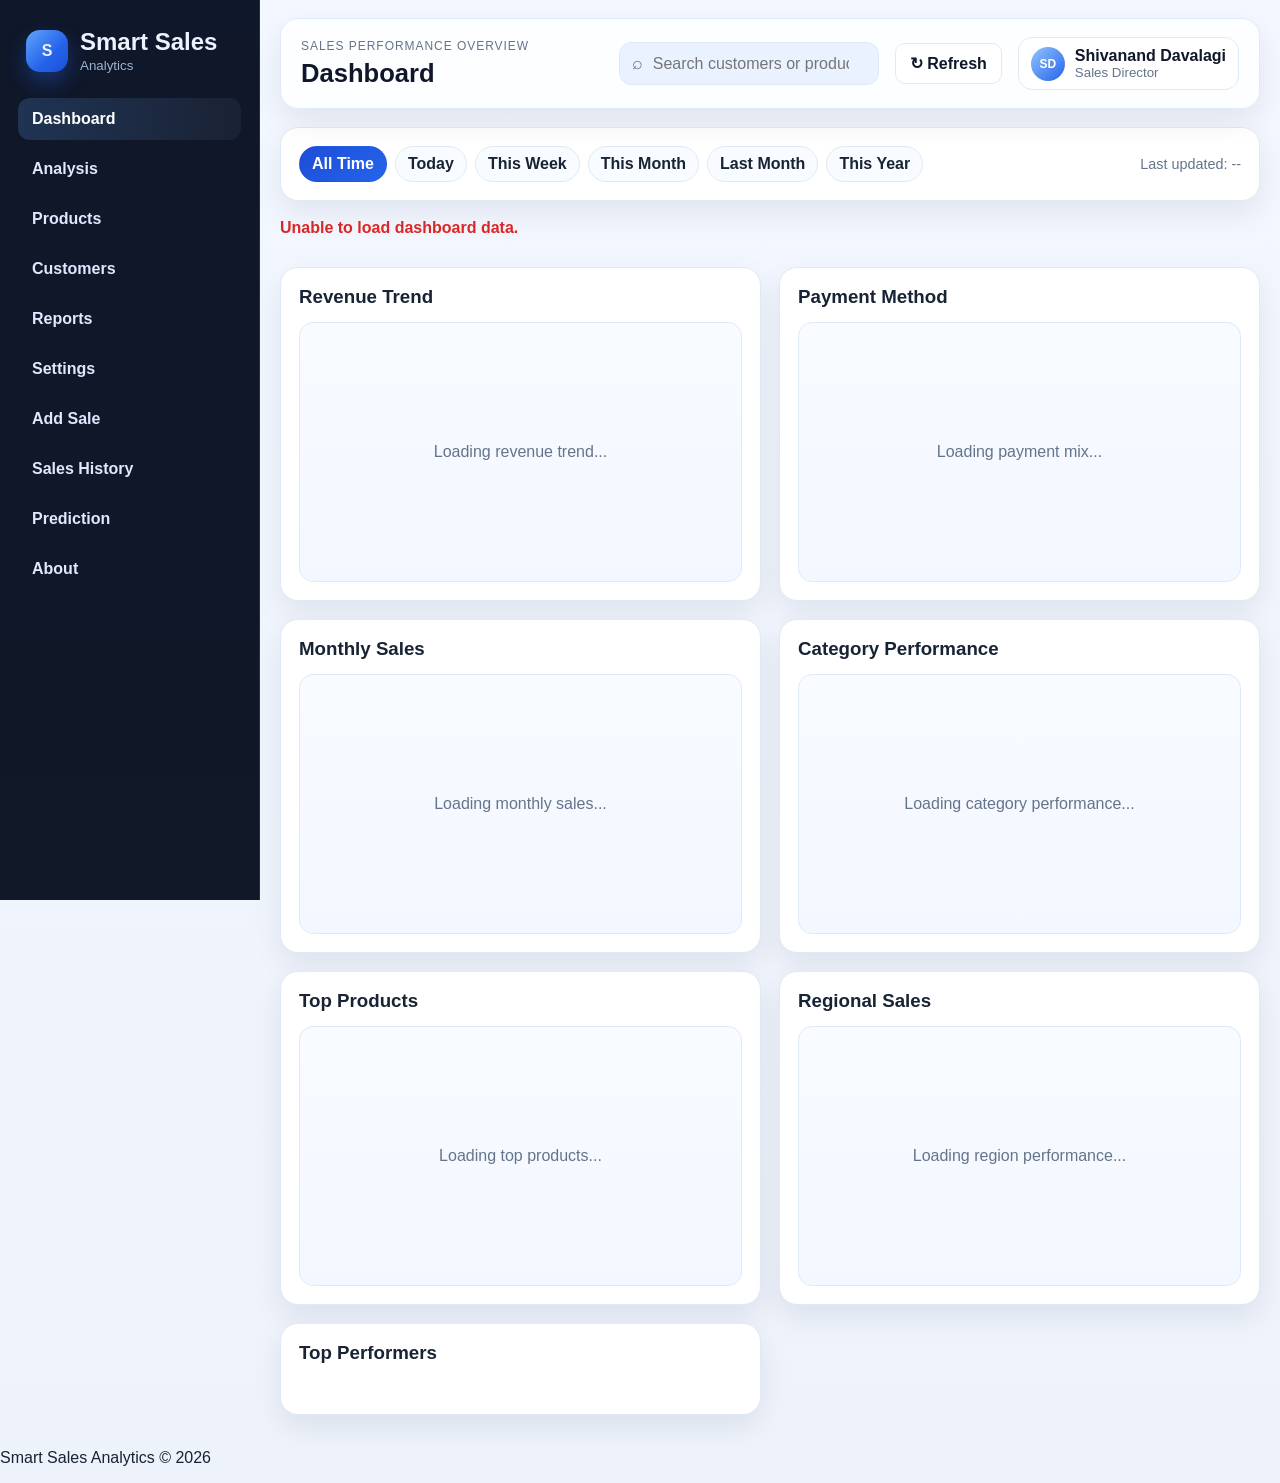
<file: frontend/index.html>
<!DOCTYPE html>
<html lang="en">
  <head>
    <meta charset="UTF-8" />
    <meta name="viewport" content="width=device-width, initial-scale=1.0" />
    <title>Smart Sales Analytics</title>
    <link rel="stylesheet" href="css/style.css" />
  </head>
  <body>
    <div class="app-shell">
      <aside class="sidebar" id="sidebar">
        <div class="sidebar-header">
          <div class="brand-box">
            <div class="brand-icon">S</div>
            <div>
              <h2>Smart Sales</h2>
              <small>Analytics</small>
            </div>
          </div>
          <button class="sidebar-close" id="sidebarClose" aria-label="Close sidebar">×</button>
        </div>

        <nav class="nav-menu" id="navMenu">
          <button class="nav-item active" data-section="dashboard">Dashboard</button>
          <button class="nav-item" data-section="analysis">Analysis</button>
          <button class="nav-item" data-section="products">Products</button>
          <button class="nav-item" data-section="customers">Customers</button>
          <button class="nav-item" data-section="reports">Reports</button>
          <button class="nav-item" data-section="settings">Settings</button>
          <button class="nav-item" data-section="add-sale">Add Sale</button>
          <button class="nav-item" data-section="sales-history">Sales History</button>
          <button class="nav-item" data-section="prediction">Prediction</button>
          <button class="nav-item" data-section="about">About</button>
        </nav>
      </aside>

      <main class="main-panel">
        <header class="topbar">
          <div class="header-left">
            <button class="menu-toggle" id="menuToggle" aria-label="Toggle sidebar">☰</button>
            <div class="header-title-wrap">
              <p class="eyebrow">Sales performance overview</p>
              <h1>Dashboard</h1>
            </div>
          </div>
          <div class="header-right">
            <label class="global-search" aria-label="Search sales records">
              <span class="search-icon">⌕</span>
              <input type="search" id="globalSearch" placeholder="Search customers or products" />
            </label>
            <button class="toolbar-btn" id="refreshDashboardBtn" type="button" aria-label="Refresh dashboard">↻ Refresh</button>
            <div class="profile-menu">
              <button class="profile-button" id="profileToggle" type="button" aria-expanded="false">
                <span class="profile-avatar">SD</span>
                <span class="profile-meta">
                  <strong>Shivanand Davalagi</strong>
                  <small>Sales Director</small>
                </span>
              </button>
              <div class="profile-panel" id="profilePanel" hidden>
                <div class="profile-header">
                  <span class="profile-avatar large">SD</span>
                  <div>
                    <strong>Shivanand Davalagi</strong>
                    <small>Director, Revenue Operations</small>
                  </div>
                </div>
                <div class="profile-contact">
                  <a class="phone-link" href="tel:+919482371974">📞 +91 94823 71974</a>
                </div>
              </div>
            </div>
          </div>
        </header>

        <section class="page-section active" id="dashboard">
          <div class="dashboard-toolbar panel">
            <div class="dashboard-range" aria-label="Dashboard date range">
              <button class="range-btn active" data-range="all" type="button">All Time</button>
              <button class="range-btn" data-range="today" type="button">Today</button>
              <button class="range-btn" data-range="week" type="button">This Week</button>
              <button class="range-btn" data-range="month" type="button">This Month</button>
              <button class="range-btn" data-range="last_month" type="button">Last Month</button>
              <button class="range-btn" data-range="year" type="button">This Year</button>
            </div>
            <div class="last-updated">Last updated: <span id="lastUpdatedText">--</span></div>
          </div>
          <div id="dashboardStatus" class="status-message"></div>
          <div id="dashboardKpis" class="kpi-grid"></div>

          <div class="dashboard-grid">
            <div class="panel chart-panel wide-panel">
              <div class="panel-heading">
                <h3>Revenue Trend</h3>
              </div>
              <div id="revenueTrendChart" class="chart-placeholder chart-surface">Loading revenue trend...</div>
            </div>
            <div class="panel chart-panel">
              <div class="panel-heading">
                <h3>Payment Method</h3>
              </div>
              <div id="paymentChart" class="chart-placeholder chart-surface">Loading payment mix...</div>
            </div>
          </div>

          <div class="dashboard-grid">
            <div class="panel chart-panel">
              <div class="panel-heading">
                <h3>Monthly Sales</h3>
              </div>
              <div id="monthlyChart" class="chart-placeholder chart-surface">Loading monthly sales...</div>
            </div>
            <div class="panel chart-panel">
              <div class="panel-heading">
                <h3>Category Performance</h3>
              </div>
              <div id="categoryChart" class="chart-placeholder chart-surface">Loading category performance...</div>
            </div>
          </div>

          <div class="dashboard-grid">
            <div class="panel chart-panel">
              <div class="panel-heading">
                <h3>Top Products</h3>
              </div>
              <div id="productsChart" class="chart-placeholder chart-surface">Loading top products...</div>
            </div>
            <div class="panel chart-panel">
              <div class="panel-heading">
                <h3>Regional Sales</h3>
              </div>
              <div id="regionChart" class="chart-placeholder chart-surface">Loading region performance...</div>
            </div>
          </div>

          <div class="dashboard-grid dashboard-lower-grid">
            <div class="panel">
              <div class="panel-heading">
                <h3>Top Performers</h3>
              </div>
              <div id="topPerformersGrid" class="performers-grid"></div>
            </div>
          </div>
        </section>

        <section class="page-section" id="analysis">
          <div class="analysis-shell">
            <div class="analysis-header">
              <div>
                <p class="analysis-kicker">Business intelligence</p>
                <h2>Analysis</h2>
              </div>
              <div class="analysis-subtitle">Detailed sales performance and business insights</div>
            </div>

            <div class="panel analysis-filter-panel">
              <div class="analysis-range-group" aria-label="Date range filters">
                <button class="analysis-range-btn active" data-range="all" type="button">All Time</button>
                <button class="analysis-range-btn" data-range="today" type="button">Today</button>
                <button class="analysis-range-btn" data-range="week" type="button">This Week</button>
                <button class="analysis-range-btn" data-range="month" type="button">This Month</button>
                <button class="analysis-range-btn" data-range="last_month" type="button">Last Month</button>
                <button class="analysis-range-btn" data-range="year" type="button">This Year</button>
              </div>

              <form id="analysisFilterForm" class="analysis-filter-form">
                <div class="analysis-filter-grid">
                  <label>
                    <span>Start Date</span>
                    <input type="date" id="analysisStartDate" />
                  </label>
                  <label>
                    <span>End Date</span>
                    <input type="date" id="analysisEndDate" />
                  </label>
                  <label>
                    <span>Category</span>
                    <select id="analysisCategory">
                      <option value="">All categories</option>
                    </select>
                  </label>
                  <label>
                    <span>Region</span>
                    <select id="analysisRegion">
                      <option value="">All regions</option>
                    </select>
                  </label>
                  <label>
                    <span>Payment Method</span>
                    <select id="analysisPaymentMethod">
                      <option value="">All payment methods</option>
                    </select>
                  </label>
                  <div class="analysis-action-group">
                    <button class="primary" type="submit">Apply Filters</button>
                    <button class="secondary" id="analysisResetBtn" type="button">Reset Filters</button>
                  </div>
                </div>
              </form>
            </div>

            <div id="analysisStatus" class="analysis-status" aria-live="polite"></div>
            <div id="analysisSummary" class="analysis-summary-grid"></div>

            <div class="analysis-chart-grid">
              <div class="panel chart-panel analysis-panel">
                <div class="panel-heading"><h3>Sales by Month</h3></div>
                <div id="analysisMonthlyChart" class="chart-placeholder chart-surface">Loading chart...</div>
              </div>
              <div class="panel chart-panel analysis-panel">
                <div class="panel-heading"><h3>Sales by Category</h3></div>
                <div id="analysisCategoryChart" class="chart-placeholder chart-surface">Loading chart...</div>
              </div>
            </div>

            <div class="analysis-chart-grid">
              <div class="panel chart-panel analysis-panel">
                <div class="panel-heading"><h3>Sales by Region</h3></div>
                <div id="analysisRegionChart" class="chart-placeholder chart-surface">Loading chart...</div>
              </div>
              <div class="panel chart-panel analysis-panel">
                <div class="panel-heading"><h3>Top Products by Revenue</h3></div>
                <div id="analysisProductsChart" class="chart-placeholder chart-surface">Loading chart...</div>
              </div>
            </div>

            <div class="analysis-chart-grid">
              <div class="panel chart-panel analysis-panel">
                <div class="panel-heading"><h3>Profit by Month</h3></div>
                <div id="analysisProfitChart" class="chart-placeholder chart-surface">Loading chart...</div>
              </div>
              <div class="panel chart-panel analysis-panel">
                <div class="panel-heading"><h3>Sales vs Profit Analysis</h3></div>
                <div id="analysisScatterChart" class="chart-placeholder chart-surface">Loading chart...</div>
              </div>
            </div>

            <div class="analysis-chart-grid">
              <div class="panel chart-panel analysis-panel">
                <div class="panel-heading"><h3>Profit Margin by Category</h3></div>
                <div id="analysisMarginChart" class="chart-placeholder chart-surface">Loading chart...</div>
              </div>
              <div class="panel chart-panel analysis-panel">
                <div class="panel-heading"><h3>Performance Comparison</h3></div>
                <div id="analysisComparison" class="comparison-grid"></div>
              </div>
            </div>

            <div class="analysis-lower-grid">
              <div class="panel analysis-panel">
                <div class="panel-heading"><h3>AI-Style Business Insights</h3></div>
                <div id="analysisInsights" class="insight-list"></div>
              </div>
              <div class="panel analysis-panel">
                <div class="panel-heading"><h3>Best / Worst Performers</h3></div>
                <div id="analysisPerformers" class="performer-matrix"></div>
              </div>
            </div>
          </div>
        </section>

        <section class="page-section" id="products">
          <div class="products-shell">
            <div class="section-header products-header">
              <div>
                <p class="eyebrow">Inventory</p>
                <h2>Products</h2>
              </div>
              <button id="productsAddBtn" class="primary-btn" type="button">Add Product</button>
            </div>

            <div class="panel products-toolbar-panel">
              <div class="products-toolbar">
                <div class="products-search-wrap">
                  <span class="search-icon">⌕</span>
                  <input id="productsSearch" type="search" placeholder="Search products, SKU or category" aria-label="Search products" />
                </div>
                <div class="products-filter-group">
                  <select id="productsCategoryFilter">
                    <option value="">All categories</option>
                  </select>
                  <select id="productsStatusFilter">
                    <option value="">All statuses</option>
                    <option value="active">Active</option>
                    <option value="low-stock">Low stock</option>
                    <option value="out-of-stock">Out of stock</option>
                    <option value="archived">Archived</option>
                  </select>
                  <select id="productsSortBy">
                    <option value="name">Sort by name</option>
                    <option value="category">Sort by category</option>
                    <option value="stock">Sort by stock</option>
                    <option value="price">Sort by price</option>
                    <option value="revenue">Sort by revenue</option>
                  </select>
                </div>
              </div>
            </div>

            <div id="productsSummary" class="products-summary-grid"></div>

            <div class="panel table-panel product-table-panel">
              <div class="table-wrap">
                <table class="products-table">
                  <thead>
                    <tr>
                      <th>Product</th>
                      <th>Category</th>
                      <th>Price</th>
                      <th>Stock</th>
                      <th>Status</th>
                      <th>Revenue</th>
                      <th>Actions</th>
                    </tr>
                  </thead>
                  <tbody id="productsTableBody"></tbody>
                </table>
              </div>
            </div>
          </div>
        </section>

        <div id="productModal" class="product-modal hidden" aria-hidden="true">
          <div class="product-modal-backdrop" data-close-modal="true"></div>
          <div class="product-modal-dialog" role="dialog" aria-modal="true" aria-labelledby="productFormTitle">
            <div class="product-modal-header">
              <div>
                <p class="eyebrow">Inventory</p>
                <h3 id="productFormTitle">Add Product</h3>
              </div>
              <button id="productCloseBtn" class="secondary-btn" type="button" aria-label="Close product form">✕</button>
            </div>

            <form id="productForm" class="product-form">
              <div class="product-form-grid">
                <label>
                  <span>Product name</span>
                  <input name="name" type="text" required />
                </label>
                <label>
                  <span>SKU</span>
                  <input name="sku" type="text" placeholder="Optional" />
                </label>
                <label>
                  <span>Category</span>
                  <input name="category" type="text" required />
                </label>
                <label>
                  <span>Status</span>
                  <select name="status">
                    <option value="active">Active</option>
                    <option value="low-stock">Low stock</option>
                    <option value="out-of-stock">Out of stock</option>
                    <option value="archived">Archived</option>
                  </select>
                </label>
                <label>
                  <span>Price</span>
                  <input name="price" type="number" min="0" step="0.01" required />
                </label>
                <label>
                  <span>Cost price</span>
                  <input name="cost_price" type="number" min="0" step="0.01" value="0" />
                </label>
                <label>
                  <span>Stock</span>
                  <input name="stock" type="number" min="0" step="1" value="0" required />
                </label>
                <label>
                  <span>Min stock</span>
                  <input name="min_stock" type="number" min="0" step="1" value="0" />
                </label>
              </div>

              <label class="full-width">
                <span>Description</span>
                <textarea name="description" rows="4" placeholder="Describe the product"></textarea>
              </label>

              <div class="product-form-actions">
                <button id="productCancelBtn" class="secondary-btn" type="button">Cancel</button>
                <button class="primary-btn" type="submit">Save Product</button>
              </div>
            </form>
          </div>
        </div>

        <section class="page-section" id="customers">
          <div class="customers-shell">
            <div class="customers-header">
              <div>
                <p class="analysis-kicker">Customer relationship</p>
                <h2>Customers</h2>
              </div>
              <button id="customersAddBtn" class="primary-btn" type="button">+ Add Customer</button>
            </div>

            <div id="customersSummaryGrid" class="customers-summary-grid"></div>

            <div class="panel customers-toolbar-panel">
              <div class="customers-toolbar">
                <div class="customers-search-wrap">
                  <span class="search-icon">⌕</span>
                  <input id="customersSearch" type="search" placeholder="Search customers, email, city..." />
                </div>
                <div class="customers-filter-group">
                  <select id="customersTypeFilter">
                    <option value="">All customer types</option>
                    <option value="Regular">Regular</option>
                    <option value="Premium">Premium</option>
                    <option value="VIP">VIP</option>
                    <option value="Business">Business</option>
                  </select>
                  <select id="customersStatusFilter">
                    <option value="">All statuses</option>
                    <option value="Active">Active</option>
                    <option value="Inactive">Inactive</option>
                    <option value="New">New</option>
                  </select>
                  <select id="customersSortBy">
                    <option value="name">Sort by name</option>
                    <option value="total_spent">Sort by revenue</option>
                    <option value="orders">Sort by orders</option>
                    <option value="last_purchase">Sort by recent purchase</option>
                  </select>
                </div>
              </div>
            </div>

            <div class="panel customer-table-panel">
              <div class="table-wrap">
                <table>
                  <thead>
                    <tr>
                      <th>Customer</th>
                      <th>Location</th>
                      <th>Type</th>
                      <th>Status</th>
                      <th>Orders</th>
                      <th>Spend</th>
                      <th>Last Purchase</th>
                      <th>Actions</th>
                    </tr>
                  </thead>
                  <tbody id="customersTableBody"></tbody>
                </table>
              </div>
              <div id="customersPagination" class="customers-pagination"></div>
            </div>
          </div>
        </section>

        <div id="customerModal" class="customer-modal hidden" aria-hidden="true">
          <div class="customer-modal-backdrop" data-close-customer-modal="true"></div>
          <div class="customer-modal-dialog" role="dialog" aria-modal="true" aria-labelledby="customerFormTitle">
            <div class="product-modal-header">
              <h3 id="customerFormTitle">Add Customer</h3>
              <button type="button" class="table-action-btn" data-close-customer-modal="true">Close</button>
            </div>

            <form id="customerForm" class="customer-form">
              <div class="customer-form-grid">
                <label>
                  <span>Customer Name</span>
                  <input name="name" type="text" required />
                </label>
                <label>
                  <span>Email</span>
                  <input name="email" type="email" required />
                </label>
                <label>
                  <span>Phone</span>
                  <input name="phone" type="tel" required />
                </label>
                <label>
                  <span>Registration Date</span>
                  <input name="registration_date" type="date" />
                </label>
                <label>
                  <span>Customer Type</span>
                  <select name="customer_type">
                    <option value="Regular">Regular</option>
                    <option value="Premium">Premium</option>
                    <option value="VIP">VIP</option>
                    <option value="Business">Business</option>
                  </select>
                </label>
                <label>
                  <span>Status</span>
                  <select name="status">
                    <option value="Active">Active</option>
                    <option value="Inactive">Inactive</option>
                    <option value="New">New</option>
                  </select>
                </label>
                <label class="full-width">
                  <span>Address</span>
                  <textarea name="address" rows="3" required></textarea>
                </label>
                <label>
                  <span>City</span>
                  <input name="city" type="text" required />
                </label>
                <label>
                  <span>State</span>
                  <input name="state" type="text" required />
                </label>
                <label>
                  <span>PIN Code</span>
                  <input name="pincode" type="text" required />
                </label>
              </div>

              <div class="customer-form-footer">
                <div id="customerFormMessage" class="customer-form-message" aria-live="polite"></div>
                <div class="customer-form-actions">
                  <button type="button" class="secondary-btn" data-close-customer-modal="true">Cancel</button>
                  <button type="submit" class="primary-btn">Save Customer</button>
                </div>
              </div>
            </form>
          </div>
        </div>

        <section class="page-section" id="reports">
          <div class="section-header">
            <h2>Reports</h2>
          </div>
          <div class="panel report-actions">
            <button id="downloadCsvBtn">Download CSV</button>
            <button id="downloadExcelBtn">Download Excel</button>
          </div>
          <div class="panel table-panel">
            <table>
              <thead>
                <tr>
                  <th>ID</th>
                  <th>Date</th>
                  <th>Product</th>
                  <th>Customer</th>
                  <th>Region</th>
                  <th>Total</th>
                </tr>
              </thead>
              <tbody id="reportsTableBody"></tbody>
            </table>
          </div>
        </section>

        <section class="page-section" id="settings">
          <div class="section-header">
            <h2>Settings</h2>
          </div>
          <div class="settings-grid">
            <div class="panel">
              <h3>Application Settings</h3>
              <div class="setting-row">
                <label>Default currency</label>
                <span>INR</span>
              </div>
              <div class="setting-row">
                <label>Backend URL</label>
                <span id="backendUrlDisplay">http://127.0.0.1:8080</span>
              </div>
              <div class="setting-row">
                <label>Frontend URL</label>
                <span>http://127.0.0.1:5500</span>
              </div>
            </div>
            <div class="panel">
              <h3>Database Status</h3>
              <div id="dbStatus" class="status-box">Checking database...</div>
            </div>
          </div>
        </section>

        <section class="page-section" id="add-sale">
          <div class="section-header">
            <h2>Add Sale</h2>
          </div>
          <div class="panel form-panel">
            <form id="saleForm" class="sale-form">
              <div class="form-grid">
                <label>
                  Date
                  <input type="date" id="saleDate" required />
                </label>
                <label>
                  Product
                  <input type="text" id="saleProduct" required />
                </label>
                <label>
                  Category
                  <input type="text" id="saleCategory" required />
                </label>
                <label>
                  Quantity
                  <input type="number" id="saleQuantity" min="1" step="1" required />
                </label>
                <label>
                  Unit Price
                  <input type="number" id="saleUnitPrice" min="0.01" step="0.01" required />
                </label>
                <label>
                  Discount (%)
                  <input type="number" id="saleDiscount" min="0" max="100" step="0.01" value="0" />
                </label>
                <label>
                  Customer
                  <input type="text" id="saleCustomer" required />
                </label>
                <label>
                  Region
                  <input type="text" id="saleRegion" required />
                </label>
                <label>
                  Payment Method
                  <select id="salePaymentMethod" required>
                    <option value="">Select</option>
                    <option value="Cash">Cash</option>
                    <option value="Card">Card</option>
                    <option value="UPI">UPI</option>
                    <option value="Bank Transfer">Bank Transfer</option>
                    <option value="Digital">Digital</option>
                  </select>
                </label>
              </div>
              <div class="form-actions">
                <button type="submit">Save Sale</button>
                <div id="saleSuccessMessage" class="success-message" aria-live="polite"></div>
              </div>
            </form>
          </div>
        </section>

        <section class="page-section" id="sales-history">
          <div class="section-header">
            <h2>Sales History</h2>
          </div>
          <div class="panel filter-panel">
            <div class="filter-row">
              <input type="text" id="historySearch" placeholder="Search sales..." />
              <select id="historyCategoryFilter">
                <option value="">All categories</option>
              </select>
              <input type="date" id="historyStartDate" />
              <input type="date" id="historyEndDate" />
              <select id="historySortBy">
                <option value="date">Sort by Date</option>
                <option value="total_amount">Sort by Total</option>
                <option value="product">Sort by Product</option>
              </select>
              <select id="historyOrder">
                <option value="desc">Descending</option>
                <option value="asc">Ascending</option>
              </select>
            </div>
          </div>
          <div class="panel table-panel">
            <table>
              <thead>
                <tr>
                  <th>Date</th>
                  <th>Product</th>
                  <th>Category</th>
                  <th>Customer</th>
                  <th>Region</th>
                  <th>Total</th>
                  <th>Action</th>
                </tr>
              </thead>
              <tbody id="historyTableBody"></tbody>
            </table>
          </div>
        </section>

        <section class="page-section" id="prediction">
          <div class="section-header">
            <h2>Prediction</h2>
          </div>
          <div class="panel form-panel">
            <form id="predictionForm" class="sale-form">
              <div class="form-grid">
                <label>
                  Product
                  <input type="text" id="predProduct" required />
                </label>
                <label>
                  Category
                  <input type="text" id="predCategory" required />
                </label>
                <label>
                  Quantity
                  <input type="number" id="predQuantity" min="1" step="1" required />
                </label>
                <label>
                  Unit Price
                  <input type="number" id="predUnitPrice" min="0.01" step="0.01" required />
                </label>
                <label>
                  Discount (%)
                  <input type="number" id="predDiscount" min="0" max="100" step="0.01" value="0" />
                </label>
                <label>
                  Customer
                  <input type="text" id="predCustomer" required />
                </label>
                <label>
                  Region
                  <input type="text" id="predRegion" required />
                </label>
                <label>
                  Payment Method
                  <select id="predPaymentMethod" required>
                    <option value="">Select</option>
                    <option value="Cash">Cash</option>
                    <option value="Card">Card</option>
                    <option value="UPI">UPI</option>
                    <option value="Bank Transfer">Bank Transfer</option>
                    <option value="Digital">Digital</option>
                  </select>
                </label>
              </div>
              <div class="form-actions">
                <button type="submit">Generate Prediction</button>
                <div id="predictionResult" class="prediction-result"></div>
              </div>
            </form>
          </div>
        </section>

        <section class="page-section" id="about">
          <div class="section-header">
            <h2>About</h2>
          </div>
          <div class="panel about-panel">
            <h3>Smart Sales Analytics</h3>
            <p>
              A professional sales analytics system for managing sales, understanding business performance,
              analyzing customers and products, and using machine learning for prediction.
            </p>
            <div class="contact-box">
              <h4>Contact</h4>
              <p>Phone: 9482371974</p>
              <p>Email: smartsalesananalytics@gmail.com</p>
            </div>
          </div>
        </section>
      </main>
    </div>

    <footer class="site-footer">
      <p>Smart Sales Analytics © 2026</p>
    </footer>

    <script src="js/api.js"></script>
    <script src="js/app.js"></script>
  </body>
</html>
</file>
<file: frontend/css/style.css>
:root {
  --bg: #f3f7ff;
  --bg-strong: #eaf2ff;
  --panel: #ffffff;
  --panel-alt: #edf5ff;
  --primary: #1d4ed8;
  --primary-soft: rgba(29, 78, 216, 0.12);
  --primary-dark: #163bb0;
  --secondary: #0f172a;
  --text: #182334;
  --muted: #64748b;
  --success: #16a34a;
  --warning: #f59e0b;
  --danger: #dc2626;
  --border: #dfeaf6;
  --shadow: 0 12px 30px rgba(15, 23, 42, 0.08);
  --radius: 18px;
}

* {
  box-sizing: border-box;
}

html {
  scroll-behavior: smooth;
}

body {
  margin: 0;
  font-family: 'Segoe UI', Tahoma, Geneva, Verdana, sans-serif;
  background: linear-gradient(180deg, var(--bg) 0%, #edf2fb 100%);
  color: var(--text);
}

button, input, select {
  font: inherit;
}

button {
  cursor: pointer;
}

button:hover {
  opacity: 0.98;
}

.app-shell {
  display: flex;
  min-height: calc(100vh - 64px);
}

.sidebar {
  width: 260px;
  background: linear-gradient(180deg, #0f172a 0%, #111827 100%);
  color: #edf2ff;
  padding: 22px 18px;
  position: sticky;
  top: 0;
  height: 100vh;
  transition: transform 0.2s ease;
  z-index: 20;
  border-right: 1px solid rgba(148, 163, 184, 0.18);
}

.sidebar-header {
  display: flex;
  justify-content: space-between;
  align-items: center;
  gap: 12px;
  padding-bottom: 12px;
}

.brand-box {
  display: flex;
  align-items: center;
  gap: 12px;
  padding: 6px 8px 0;
}

.brand-icon {
  width: 42px;
  height: 42px;
  border-radius: 14px;
  background: linear-gradient(135deg, #60a5fa 0%, #2563eb 60%, #1d4ed8 100%);
  display: grid;
  place-items: center;
  font-weight: 800;
  box-shadow: 0 10px 20px rgba(37, 99, 235, 0.35);
}

.brand-box h2,
.brand-box small {
  margin: 0;
}

.brand-box small {
  color: rgba(191, 219, 254, 0.8);
}

.sidebar-close {
  display: none;
  width: 38px;
  height: 38px;
  border-radius: 10px;
  border: 1px solid rgba(148, 163, 184, 0.28);
  background: rgba(15, 23, 42, 0.45);
  color: white;
  font-size: 1.6rem;
  line-height: 1;
}

.nav-menu {
  display: flex;
  flex-direction: column;
  gap: 8px;
  padding-top: 12px;
}

.nav-item {
  border: none;
  background: transparent;
  color: #dfe8ff;
  text-align: left;
  padding: 12px 14px;
  border-radius: 12px;
  transition: 0.2s ease;
  font-weight: 600;
}

.nav-item:hover,
.nav-item.active {
  background: linear-gradient(90deg, rgba(96, 165, 250, 0.2), rgba(148, 163, 184, 0.08));
  color: white;
}

.main-panel {
  flex: 1;
  padding: 18px 20px 0;
}

.topbar {
  display: flex;
  justify-content: space-between;
  align-items: center;
  background: rgba(255, 255, 255, 0.82);
  border: 1px solid var(--border);
  border-radius: var(--radius);
  padding: 18px 20px;
  box-shadow: var(--shadow);
  margin-bottom: 18px;
  backdrop-filter: blur(10px);
}

.eyebrow {
  font-size: 12px;
  text-transform: uppercase;
  letter-spacing: 0.08em;
  color: var(--muted);
  margin: 0 0 6px;
}

.topbar h1 {
  margin: 0;
  font-size: clamp(1.5rem, 2vw, 2rem);
  color: var(--secondary);
}

.header-left,
.header-right {
  display: flex;
  align-items: center;
  gap: 16px;
}

.header-right {
  justify-content: flex-end;
}

.menu-toggle {
  display: none;
  background: var(--panel-alt);
  border: 1px solid var(--border);
  border-radius: 10px;
  width: 44px;
  height: 44px;
}

.header-title-wrap {
  min-width: 0;
}

.global-search {
  display: flex;
  align-items: center;
  gap: 8px;
  background: var(--bg-strong);
  border: 1px solid var(--border);
  border-radius: 12px;
  padding: 10px 12px;
  min-width: min(260px, 28vw);
}

.global-search input {
  border: none;
  background: transparent;
  outline: none;
  width: 100%;
  color: var(--text);
}

.search-icon {
  color: var(--muted);
  font-size: 1.1rem;
}

.toolbar-btn {
  border: 1px solid var(--border);
  border-radius: 10px;
  background: var(--panel);
  padding: 10px 14px;
  font-weight: 600;
  color: var(--secondary);
}

.profile-menu {
  position: relative;
}

.profile-button {
  display: flex;
  align-items: center;
  gap: 10px;
  background: var(--panel);
  border: 1px solid var(--border);
  border-radius: 14px;
  padding: 8px 12px;
  color: var(--secondary);
}

.profile-meta {
  display: flex;
  flex-direction: column;
  text-align: left;
  line-height: 1.2;
}

.profile-meta small {
  color: var(--muted);
}

.profile-avatar {
  width: 34px;
  height: 34px;
  border-radius: 50%;
  background: linear-gradient(135deg, #93c5fd, #2563eb);
  display: grid;
  place-items: center;
  color: white;
  font-weight: 700;
  font-size: 0.75rem;
}

.profile-avatar.large {
  width: 46px;
  height: 46px;
  font-size: 0.9rem;
}

.profile-panel {
  position: absolute;
  top: calc(100% + 10px);
  right: 0;
  width: 270px;
  background: var(--panel);
  border: 1px solid var(--border);
  border-radius: 16px;
  box-shadow: var(--shadow);
  padding: 16px;
  z-index: 30;
}

.profile-header {
  display: flex;
  align-items: center;
  gap: 10px;
  padding-bottom: 12px;
  border-bottom: 1px solid var(--border);
}

.profile-header small {
  display: block;
  color: var(--muted);
  margin-top: 2px;
}

.profile-contact {
  display: flex;
  flex-direction: column;
  gap: 10px;
  padding-top: 12px;
}

.profile-contact a {
  color: var(--text);
  text-decoration: none;
}

.phone-link {
  display: inline-flex;
  align-items: center;
  gap: 8px;
  font-weight: 600;
  color: var(--primary);
  text-decoration: none;
}

.phone-link:hover {
  text-decoration: underline;
}

.page-section {
  display: none;
  animation: fadeIn 0.25s ease;
}

.page-section.active {
  display: block;
}

.analysis-shell {
  display: flex;
  flex-direction: column;
  gap: 18px;
}

.analysis-header {
  display: flex;
  align-items: end;
  justify-content: space-between;
  gap: 16px;
  flex-wrap: wrap;
  padding: 4px 0 2px;
}

.analysis-kicker {
  margin: 0 0 6px;
  font-size: 0.72rem;
  letter-spacing: 0.12em;
  text-transform: uppercase;
  color: var(--muted);
}

.analysis-header h2 {
  margin: 0;
  font-size: clamp(1.8rem, 2.8vw, 2.6rem);
  color: var(--secondary);
}

.analysis-subtitle {
  color: var(--muted);
  font-size: 0.96rem;
}

.analysis-filter-panel {
  padding: 18px 18px 14px;
}

.analysis-range-group {
  display: flex;
  flex-wrap: wrap;
  gap: 8px;
  margin-bottom: 16px;
}

.analysis-range-btn {
  border: 1px solid var(--border);
  background: #f8fbff;
  color: var(--text);
  border-radius: 999px;
  padding: 8px 12px;
  font-weight: 600;
  transition: all 0.2s ease;
}

.analysis-range-btn.active {
  background: linear-gradient(135deg, var(--primary), #2563eb);
  border-color: transparent;
  color: white;
  box-shadow: 0 8px 18px rgba(37, 99, 235, 0.24);
}

.analysis-filter-form {
  width: 100%;
}

.analysis-filter-grid {
  display: grid;
  grid-template-columns: repeat(6, minmax(0, 1fr));
  gap: 12px;
  align-items: end;
}

.analysis-filter-grid label {
  display: flex;
  flex-direction: column;
  gap: 8px;
  color: var(--muted);
  font-size: 0.8rem;
  font-weight: 600;
}

.analysis-filter-grid input,
.analysis-filter-grid select {
  width: 100%;
  border: 1px solid var(--border);
  background: #f8fbff;
  border-radius: 12px;
  padding: 10px 12px;
  color: var(--text);
}

.analysis-action-group {
  display: flex;
  align-items: end;
  gap: 10px;
  justify-content: flex-end;
}

.analysis-action-group button {
  min-height: 42px;
  border-radius: 12px;
  padding: 10px 16px;
  font-weight: 700;
}

.analysis-action-group .primary {
  background: linear-gradient(135deg, var(--primary), #2563eb);
  color: white;
  border: none;
}

.analysis-action-group .secondary {
  background: var(--panel);
  border: 1px solid var(--border);
  color: var(--text);
}

.analysis-status {
  min-height: 22px;
  font-size: 0.9rem;
  color: var(--muted);
}

.analysis-status.error {
  color: var(--danger);
}

.analysis-summary-grid {
  display: grid;
  grid-template-columns: repeat(6, minmax(0, 1fr));
  gap: 14px;
}

.summary-card {
  background: linear-gradient(180deg, #ffffff, #f8fbff);
  border: 1px solid var(--border);
  border-radius: 16px;
  box-shadow: var(--shadow);
  padding: 16px 14px;
  min-height: 110px;
  display: flex;
  flex-direction: column;
  justify-content: center;
}

.summary-card .label {
  font-size: 0.74rem;
  text-transform: uppercase;
  letter-spacing: 0.08em;
  color: var(--muted);
}

.summary-card .value {
  margin-top: 8px;
  font-size: clamp(1.22rem, 2vw, 1.9rem);
  font-weight: 700;
  color: var(--secondary);
}

.analysis-chart-grid {
  display: grid;
  grid-template-columns: repeat(2, minmax(0, 1fr));
  gap: 18px;
}

.analysis-panel {
  min-width: 0;
}

.analysis-panel .chart-surface {
  min-height: 300px;
  width: 100%;
}

.analysis-panel .chart-surface svg {
  width: 100%;
  height: 300px;
}

.comparison-grid {
  display: grid;
  grid-template-columns: repeat(2, minmax(0, 1fr));
  gap: 12px;
  min-height: 300px;
}

.comparison-item {
  background: linear-gradient(180deg, #f8fbff, #ffffff);
  border: 1px solid var(--border);
  border-radius: 14px;
  padding: 14px 12px;
  display: flex;
  flex-direction: column;
  gap: 8px;
}

.comparison-item .title {
  color: var(--muted);
  font-size: 0.72rem;
  text-transform: uppercase;
  letter-spacing: 0.08em;
}

.comparison-item .values {
  display: flex;
  justify-content: space-between;
  align-items: center;
  gap: 10px;
  font-size: 0.82rem;
}

.comparison-item .current {
  font-weight: 700;
  color: var(--secondary);
}

.comparison-item .delta {
  font-weight: 700;
  font-size: 0.8rem;
}

.delta.positive {
  color: var(--success);
}

.delta.negative {
  color: var(--danger);
}

.delta.neutral {
  color: var(--muted);
}

.insight-list {
  display: flex;
  flex-direction: column;
  gap: 12px;
  margin-top: 8px;
}

.insight-item {
  display: flex;
  gap: 10px;
  align-items: flex-start;
  background: #f8fbff;
  border: 1px solid var(--border);
  border-radius: 12px;
  padding: 12px 14px;
  color: var(--text);
}

.insight-badge {
  width: 26px;
  height: 26px;
  border-radius: 8px;
  background: linear-gradient(135deg, #dbeafe, #bfdbfe);
  color: var(--primary-dark);
  display: inline-grid;
  place-items: center;
  font-size: 0.82rem;
  font-weight: 700;
  flex-shrink: 0;
}

.performer-matrix {
  display: grid;
  grid-template-columns: repeat(2, minmax(0, 1fr));
  gap: 12px;
}

.performer-item {
  background: linear-gradient(180deg, #ffffff, #f8fbff);
  border: 1px solid var(--border);
  border-radius: 12px;
  padding: 12px;
}

.performer-item .tag {
  color: var(--muted);
  font-size: 0.72rem;
  letter-spacing: 0.08em;
  text-transform: uppercase;
}

.performer-item .name {
  font-size: 1rem;
  font-weight: 700;
  margin: 8px 0 4px;
  color: var(--secondary);
}

.performer-item .amount {
  color: var(--muted);
  font-size: 0.82rem;
}

.analysis-lower-grid {
  display: grid;
  grid-template-columns: repeat(2, minmax(0, 1fr));
  gap: 18px;
}

@media (max-width: 1200px) {
  .analysis-summary-grid {
    grid-template-columns: repeat(3, minmax(0, 1fr));
  }
}

@media (max-width: 900px) {
  .analysis-filter-grid {
    grid-template-columns: repeat(2, minmax(0, 1fr));
  }

  .analysis-summary-grid,
  .analysis-chart-grid,
  .analysis-lower-grid {
    grid-template-columns: 1fr;
  }
}

@media (max-width: 560px) {
  .analysis-filter-grid {
    grid-template-columns: 1fr;
  }

  .analysis-action-group {
    width: 100%;
    justify-content: stretch;
  }

  .analysis-action-group button {
    flex: 1;
  }

  .analysis-summary-grid {
    grid-template-columns: repeat(2, minmax(0, 1fr));
  }

  .comparison-grid,
  .performer-matrix {
    grid-template-columns: 1fr;
  }
}

@media (max-width: 390px) {
  .analysis-summary-grid {
    grid-template-columns: 1fr;
  }

  .analysis-range-group {
    gap: 6px;
  }

  .analysis-range-btn {
    padding: 7px 10px;
    font-size: 0.8rem;
  }
}

.dashboard-toolbar {
  display: flex;
  justify-content: space-between;
  align-items: center;
  gap: 12px;
  margin-bottom: 18px;
  flex-wrap: wrap;
}

.dashboard-range {
  display: flex;
  flex-wrap: wrap;
  gap: 8px;
}

.range-btn {
  border: 1px solid var(--border);
  background: #f8fbff;
  color: var(--text);
  border-radius: 999px;
  padding: 8px 12px;
  font-weight: 600;
}

.range-btn.active {
  background: linear-gradient(135deg, var(--primary), #2563eb);
  border-color: transparent;
  color: white;
}

.last-updated {
  color: var(--muted);
  font-size: 0.9rem;
}

.status-message {
  margin-bottom: 12px;
  color: var(--success);
  font-weight: 600;
}

.status-message.error {
  color: var(--danger);
}

.kpi-grid {
  display: grid;
  grid-template-columns: repeat(auto-fit, minmax(190px, 1fr));
  gap: 16px;
  margin-bottom: 18px;
}

.kpi-card {
  background: linear-gradient(180deg, #ffffff, #f9fbff);
  border: 1px solid var(--border);
  border-radius: var(--radius);
  box-shadow: var(--shadow);
  padding: 18px 18px 14px;
}

.kpi-head {
  display: flex;
  align-items: center;
  justify-content: space-between;
  gap: 10px;
  margin-bottom: 12px;
}

.kpi-icon {
  width: 42px;
  height: 42px;
  border-radius: 12px;
  display: grid;
  place-items: center;
  font-size: 1.2rem;
  background: var(--primary-soft);
  color: var(--primary-dark);
}

.kpi-label {
  color: var(--muted);
  font-size: 0.78rem;
  text-transform: uppercase;
  letter-spacing: 0.06em;
}

.kpi-value {
  font-size: clamp(1.5rem, 2vw, 2.1rem);
  font-weight: 700;
  color: var(--secondary);
  margin-bottom: 6px;
}

.kpi-meta {
  color: var(--muted);
  font-size: 0.82rem;
}

.dashboard-grid {
  display: grid;
  grid-template-columns: repeat(2, minmax(0, 1fr));
  gap: 18px;
  margin-bottom: 18px;
}

.wide-panel {
  grid-column: span 1;
}

.panel {
  background: var(--panel);
  border: 1px solid var(--border);
  border-radius: var(--radius);
  box-shadow: var(--shadow);
  padding: 18px;
}

.panel-heading {
  display: flex;
  align-items: center;
  justify-content: space-between;
  gap: 12px;
  margin-bottom: 14px;
}

.panel-heading h3,
.quick-actions-box h4 {
  margin: 0;
}

.chart-placeholder {
  min-height: 260px;
  display: flex;
  align-items: center;
  justify-content: center;
  color: var(--muted);
  border: 1px solid var(--border);
  border-radius: 14px;
  background: linear-gradient(180deg, #f8fbff, #f3f7ff);
  padding: 14px;
  overflow: hidden;
}

.chart-panel {
  overflow: hidden;
}

.chart-surface {
  position: relative;
  min-height: 260px;
}

.chart-surface svg {
  width: 100%;
  height: 260px;
  display: block;
  overflow: visible;
}

.donut-wrap {
  display: flex;
  align-items: center;
  justify-content: space-between;
  gap: 18px;
  flex-wrap: wrap;
  width: 100%;
}

.chart-legend {
  display: flex;
  flex: 1 1 180px;
  flex-direction: column;
  gap: 10px;
  min-width: 150px;
}

.legend-item {
  display: flex;
  align-items: center;
  gap: 8px;
  font-size: 0.82rem;
  color: var(--text);
}

.legend-item strong {
  margin-left: auto;
  color: var(--secondary);
}

.legend-dot {
  width: 10px;
  height: 10px;
  border-radius: 50%;
  display: inline-block;
}

.chart-surface svg {
  width: 100%;
  height: 260px;
  display: block;
}

.chart-surface .tooltip {
  position: absolute;
  background: rgba(15, 23, 42, 0.94);
  color: white;
  border-radius: 8px;
  padding: 8px 10px;
  font-size: 0.76rem;
  pointer-events: none;
  opacity: 0;
  transform: translate(-50%, -120%);
  transition: opacity 0.12s ease;
  white-space: nowrap;
  z-index: 10;
}

.chart-surface .tooltip.visible {
  opacity: 1;
}

.products-shell {
  display: flex;
  flex-direction: column;
  gap: 18px;
}

.products-header {
  display: flex;
  justify-content: space-between;
  align-items: end;
  gap: 16px;
  flex-wrap: wrap;
}

.products-toolbar-panel {
  padding: 14px 16px;
}

.products-toolbar {
  display: flex;
  justify-content: space-between;
  align-items: center;
  gap: 14px;
  flex-wrap: wrap;
}

.products-search-wrap {
  display: flex;
  align-items: center;
  gap: 8px;
  border: 1px solid var(--border);
  background: #f8fbff;
  border-radius: 12px;
  min-width: min(340px, 100%);
  padding: 10px 12px;
}

.products-search-wrap input {
  border: none;
  background: transparent;
  outline: none;
  width: 100%;
  color: var(--text);
}

.products-filter-group {
  display: flex;
  gap: 10px;
  flex-wrap: wrap;
}

.products-filter-group select {
  border: 1px solid var(--border);
  border-radius: 10px;
  background: #f8fbff;
  color: var(--text);
  padding: 10px 12px;
}

.products-summary-grid {
  display: grid;
  grid-template-columns: repeat(5, minmax(0, 1fr));
  gap: 14px;
}

.product-table-panel {
  overflow: hidden;
}

.table-wrap {
  overflow-x: auto;
}

.table-wrap table {
  width: 100%;
  border-collapse: collapse;
}

.table-wrap th,
.table-wrap td {
  border-bottom: 1px solid var(--border);
  padding: 12px 10px;
  text-align: left;
}

.table-wrap th {
  background: #f8fafc;
  color: var(--secondary);
  font-size: 0.8rem;
  text-transform: uppercase;
  letter-spacing: 0.06em;
}

.product-name-cell {
  display: flex;
  align-items: center;
  gap: 12px;
}

.product-badge {
  width: 38px;
  height: 38px;
  border-radius: 12px;
  display: grid;
  place-items: center;
  background: linear-gradient(135deg, #dbeafe, #bfdbfe);
  color: var(--primary-dark);
  font-weight: 800;
}

.product-name {
  font-weight: 700;
  color: var(--secondary);
}

.product-name-cell small {
  color: var(--muted);
}

.stock-cell {
  display: flex;
  flex-direction: column;
  gap: 2px;
}

.stock-cell strong {
  font-size: 1rem;
  color: var(--secondary);
}

.stock-cell span {
  color: var(--muted);
  font-size: 0.72rem;
}

.product-status {
  display: inline-flex;
  align-items: center;
  justify-content: center;
  padding: 7px 10px;
  border-radius: 999px;
  font-size: 0.76rem;
  font-weight: 700;
  letter-spacing: 0.03em;
}

.status-active {
  background: rgba(22, 163, 74, 0.12);
  color: #166534;
}

.status-low {
  background: rgba(245, 158, 11, 0.12);
  color: #a16207;
}

.status-out {
  background: rgba(220, 38, 38, 0.12);
  color: #991b1b;
}

.product-action-cell {
  display: flex;
  gap: 8px;
  flex-wrap: wrap;
}

.table-action-btn,
.primary-btn,
.secondary-btn {
  border-radius: 10px;
  padding: 8px 12px;
  font-weight: 700;
  font-size: 0.82rem;
}

.table-action-btn {
  border: 1px solid var(--border);
  background: white;
  color: var(--text);
}

.table-action-btn.danger {
  border-color: rgba(220, 38, 38, 0.2);
  color: var(--danger);
}

.primary-btn {
  border: none;
  background: linear-gradient(135deg, var(--primary), #2563eb);
  color: white;
  box-shadow: 0 12px 24px rgba(37, 99, 235, 0.24);
}

.secondary-btn {
  border: 1px solid var(--border);
  background: white;
  color: var(--secondary);
}

.product-modal {
  position: fixed;
  inset: 0;
  z-index: 60;
  display: grid;
  place-items: center;
}

.product-modal.hidden {
  display: none;
}

.product-modal-backdrop {
  position: absolute;
  inset: 0;
  background: rgba(15, 23, 42, 0.48);
}

.product-modal-dialog {
  position: relative;
  z-index: 2;
  width: min(760px, calc(100vw - 32px));
  background: var(--panel);
  border: 1px solid var(--border);
  border-radius: 20px;
  box-shadow: 0 30px 60px rgba(15, 23, 42, 0.2);
  padding: 20px;
}

.product-modal-header {
  display: flex;
  align-items: center;
  justify-content: space-between;
  gap: 12px;
  margin-bottom: 18px;
}

.product-form {
  display: flex;
  flex-direction: column;
  gap: 16px;
}

.product-form-grid {
  display: grid;
  grid-template-columns: repeat(2, minmax(0, 1fr));
  gap: 14px;
}

.product-form label {
  display: flex;
  flex-direction: column;
  gap: 8px;
  color: var(--muted);
  font-size: 0.82rem;
  font-weight: 600;
}

.product-form input,
.product-form select,
.product-form textarea {
  width: 100%;
  border: 1px solid var(--border);
  background: #f8fbff;
  border-radius: 12px;
  padding: 10px 12px;
  color: var(--text);
}

.product-form textarea {
  min-height: 110px;
  resize: vertical;
}

.full-width {
  width: 100%;
}

.product-form-actions {
  display: flex;
  justify-content: flex-end;
  gap: 10px;
}

@media (max-width: 900px) {
  .products-summary-grid {
    grid-template-columns: repeat(2, minmax(0, 1fr));
  }

  .product-form-grid {
    grid-template-columns: 1fr;
  }
}

@media (max-width: 560px) {
  .products-summary-grid {
    grid-template-columns: 1fr;
  }

  .products-toolbar {
    align-items: stretch;
  }

  .products-search-wrap {
    min-width: 0;
    width: 100%;
  }

  .products-filter-group {
    width: 100%;
  }

  .products-filter-group select {
    flex: 1;
    min-width: 0;
  }

  .product-form-actions {
    flex-direction: column-reverse;
  }

  .product-form-actions button {
    width: 100%;
  }
}

.customers-shell {
  display: flex;
  flex-direction: column;
  gap: 18px;
}

.customers-header {
  display: flex;
  justify-content: space-between;
  align-items: end;
  gap: 16px;
  flex-wrap: wrap;
}

.customers-summary-grid {
  display: grid;
  grid-template-columns: repeat(6, minmax(0, 1fr));
  gap: 14px;
}

.customer-summary-card {
  background: linear-gradient(180deg, #f8fbff 0%, #ffffff 100%);
  border: 1px solid var(--border);
  border-radius: 16px;
  padding: 16px;
  box-shadow: var(--shadow);
}

.customer-summary-label {
  color: var(--muted);
  font-size: 0.78rem;
  font-weight: 700;
  text-transform: uppercase;
  letter-spacing: 0.06em;
}

.customer-summary-value {
  margin-top: 10px;
  font-size: clamp(1.2rem, 2vw, 1.8rem);
  font-weight: 800;
  color: var(--secondary);
}

.customer-summary-sub {
  margin-top: 6px;
  color: var(--muted);
  font-size: 0.78rem;
}

.customers-toolbar-panel {
  padding: 14px 16px;
}

.customers-toolbar {
  display: flex;
  justify-content: space-between;
  align-items: center;
  gap: 14px;
  flex-wrap: wrap;
}

.customers-search-wrap {
  display: flex;
  align-items: center;
  gap: 8px;
  border: 1px solid var(--border);
  background: #f8fbff;
  border-radius: 12px;
  min-width: min(360px, 100%);
  padding: 10px 12px;
}

.customers-search-wrap input {
  border: none;
  background: transparent;
  outline: none;
  width: 100%;
  color: var(--text);
}

.customers-filter-group {
  display: flex;
  gap: 10px;
  flex-wrap: wrap;
}

.customers-filter-group select {
  border: 1px solid var(--border);
  border-radius: 10px;
  background: #f8fbff;
  color: var(--text);
  padding: 10px 12px;
}

.customer-table-panel {
  overflow: hidden;
}

.customer-name-cell {
  display: flex;
  align-items: center;
  gap: 12px;
}

.customer-avatar {
  width: 42px;
  height: 42px;
  border-radius: 12px;
  display: grid;
  place-items: center;
  background: linear-gradient(135deg, #dbeafe, #bfdbfe);
  color: var(--primary-dark);
  font-weight: 800;
}

.customer-name {
  font-weight: 700;
  color: var(--secondary);
}

.customer-name-cell small {
  color: var(--muted);
}

.customer-location {
  color: var(--muted);
  font-size: 0.82rem;
}

.customer-type-badge,
.customer-status-badge {
  display: inline-flex;
  align-items: center;
  justify-content: center;
  padding: 7px 10px;
  border-radius: 999px;
  font-size: 0.72rem;
  font-weight: 700;
  letter-spacing: 0.03em;
}

.customer-type-regular {
  background: rgba(148, 163, 184, 0.12);
  color: #334155;
}

.customer-type-premium {
  background: rgba(59, 130, 246, 0.12);
  color: #1d4ed8;
}

.customer-type-vip {
  background: rgba(168, 85, 247, 0.12);
  color: #7e22ce;
}

.customer-type-business {
  background: rgba(16, 185, 129, 0.12);
  color: #047857;
}

.status-active {
  background: rgba(22, 163, 74, 0.12);
  color: #166534;
}

.status-inactive {
  background: rgba(148, 163, 184, 0.12);
  color: #475569;
}

.status-new {
  background: rgba(245, 158, 11, 0.12);
  color: #a16207;
}

.customer-action-cell {
  display: flex;
  gap: 8px;
  flex-wrap: wrap;
}

.customers-pagination {
  display: flex;
  justify-content: flex-end;
  align-items: center;
  gap: 10px;
  padding: 12px 6px 4px;
  color: var(--muted);
  font-size: 0.82rem;
}

.pagination-btn {
  padding: 8px 12px;
  border: 1px solid var(--border);
  border-radius: 10px;
  background: white;
  color: var(--secondary);
  font-weight: 700;
}

.pagination-btn[disabled] {
  opacity: 0.5;
  cursor: not-allowed;
}

.customer-modal {
  position: fixed;
  inset: 0;
  z-index: 60;
  display: grid;
  place-items: center;
}

.customer-modal.hidden {
  display: none;
}

.customer-modal-backdrop {
  position: absolute;
  inset: 0;
  background: rgba(15, 23, 42, 0.48);
}

.customer-modal-dialog {
  position: relative;
  z-index: 2;
  width: min(760px, calc(100vw - 32px));
  background: var(--panel);
  border: 1px solid var(--border);
  border-radius: 20px;
  box-shadow: 0 30px 60px rgba(15, 23, 42, 0.2);
  padding: 20px;
}

.customer-form {
  display: flex;
  flex-direction: column;
  gap: 18px;
}

.customer-form-grid {
  display: grid;
  grid-template-columns: repeat(2, minmax(0, 1fr));
  gap: 14px;
}

.customer-form label {
  display: flex;
  flex-direction: column;
  gap: 8px;
  color: var(--muted);
  font-size: 0.82rem;
  font-weight: 600;
}

.customer-form input,
.customer-form select,
.customer-form textarea {
  width: 100%;
  border: 1px solid var(--border);
  background: #f8fbff;
  border-radius: 12px;
  padding: 10px 12px;
  color: var(--text);
}

.customer-form textarea {
  min-height: 100px;
  resize: vertical;
}

.customer-form-footer {
  display: flex;
  justify-content: space-between;
  align-items: center;
  gap: 10px;
  flex-wrap: wrap;
}

.customer-form-message {
  color: var(--muted);
  font-size: 0.82rem;
}

.customer-form-message.error {
  color: var(--danger);
}

.customer-form-actions {
  display: flex;
  gap: 10px;
}

.customer-history-list {
  list-style: none;
  padding: 0;
  margin: 0;
  display: grid;
  gap: 8px;
}

.customer-history-list li {
  display: flex;
  justify-content: space-between;
  gap: 10px;
  border: 1px solid var(--border);
  background: #f8fbff;
  border-radius: 10px;
  padding: 10px 12px;
}

.customer-history-list strong,
.customer-history-list em {
  font-style: normal;
}

.history-empty {
  justify-content: center;
  color: var(--muted);
}

@media (max-width: 1100px) {
  .customers-summary-grid {
    grid-template-columns: repeat(3, minmax(0, 1fr));
  }
}

@media (max-width: 700px) {
  .customers-summary-grid {
    grid-template-columns: repeat(2, minmax(0, 1fr));
  }

  .customer-form-grid {
    grid-template-columns: 1fr;
  }

  .customer-form-footer,
  .customer-form-actions {
    flex-direction: column;
    align-items: stretch;
  }
}

@media (max-width: 520px) {
  .customers-summary-grid {
    grid-template-columns: 1fr;
  }

  .customers-toolbar {
    align-items: stretch;
  }

  .customers-search-wrap {
    min-width: 0;
    width: 100%;
  }

  .customers-filter-group {
    width: 100%;
  }

  .customers-filter-group select {
    flex: 1;
    min-width: 0;
  }
}

.performers-grid {
  display: grid;
  grid-template-columns: repeat(2, minmax(0, 1fr));
  gap: 12px;
  margin-bottom: 18px;
}

.performer-card {
  background: linear-gradient(180deg, #f8fbff, #ffffff);
  border: 1px solid var(--border);
  border-radius: 12px;
  padding: 12px;
}

.performer-card .label {
  color: var(--muted);
  font-size: 0.76rem;
  text-transform: uppercase;
  letter-spacing: 0.06em;
}

.performer-card .value {
  font-size: 1.05rem;
  font-weight: 700;
  margin: 6px 0;
}

.performer-card small {
  color: var(--muted);
}

.quick-actions-box {
  border-top: 1px solid var(--border);
  padding-top: 16px;
}

.quick-actions-grid {
  display: grid;
  grid-template-columns: repeat(2, minmax(0, 1fr));
  gap: 10px;
  margin-top: 12px;
}

.quick-actions-grid button {
  min-height: 42px;
}

.secondary-btn {
  border: 1px solid var(--border);
  background: white;
  color: var(--secondary);
  border-radius: 10px;
  padding: 10px 12px;
  font-weight: 600;
}

@keyframes fadeIn {
  from { opacity: 0; transform: translateY(6px); }
  to { opacity: 1; transform: translateY(0); }
}

@media (max-width: 900px) {
  .app-shell {
    display: block;
  }

  .sidebar {
    position: fixed;
    left: 0;
    top: 0;
    transform: translateX(-100%);
    height: 100vh;
    width: min(280px, 80vw);
    padding: 18px 14px;
    box-shadow: 0 20px 40px rgba(15, 23, 42, 0.2);
  }

  .sidebar.open {
    transform: translateX(0);
  }

  .sidebar-close {
    display: grid;
    place-items: center;
  }

  .menu-toggle {
    display: inline-flex;
    align-items: center;
    justify-content: center;
  }

  .main-panel {
    padding: 14px 14px 0;
  }

  .topbar {
    flex-wrap: wrap;
    gap: 14px;
  }

  .header-right {
    width: 100%;
    justify-content: space-between;
    flex-wrap: wrap;
  }

  .global-search {
    min-width: 0;
    flex: 1 1 180px;
  }

  .dashboard-grid {
    grid-template-columns: 1fr;
  }

  .performers-grid,
  .quick-actions-grid {
    grid-template-columns: 1fr;
  }
}
</file>
